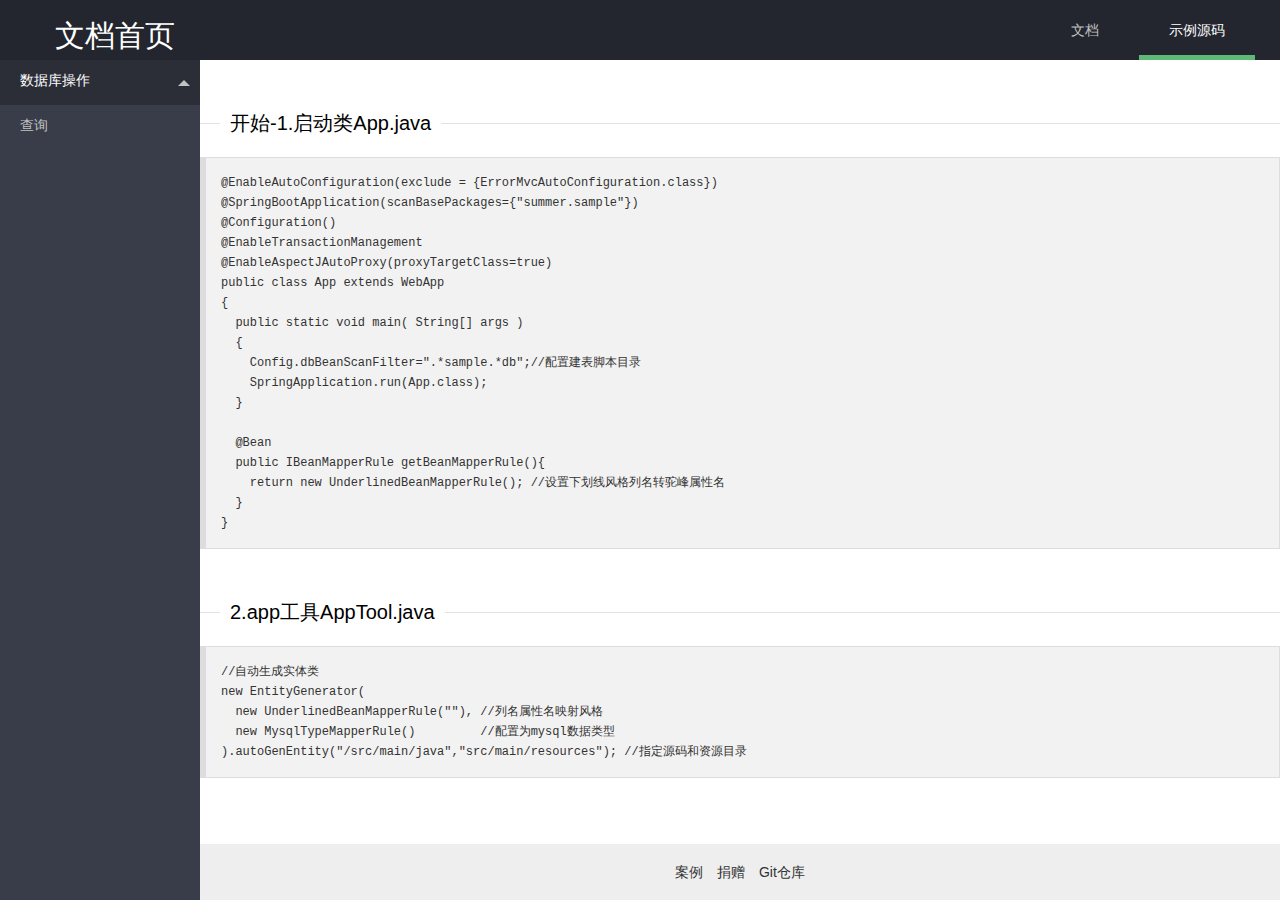
<file: index.html>
<!DOCTYPE html>
<html lang="en">
<head>
  <meta charset="UTF-8">
  <title>pages 页面</title>
</head>
<body>
<script type="text/javascript">
    location.href="html/static/doc/index.html";
</script>
</body>
</html>
</file>
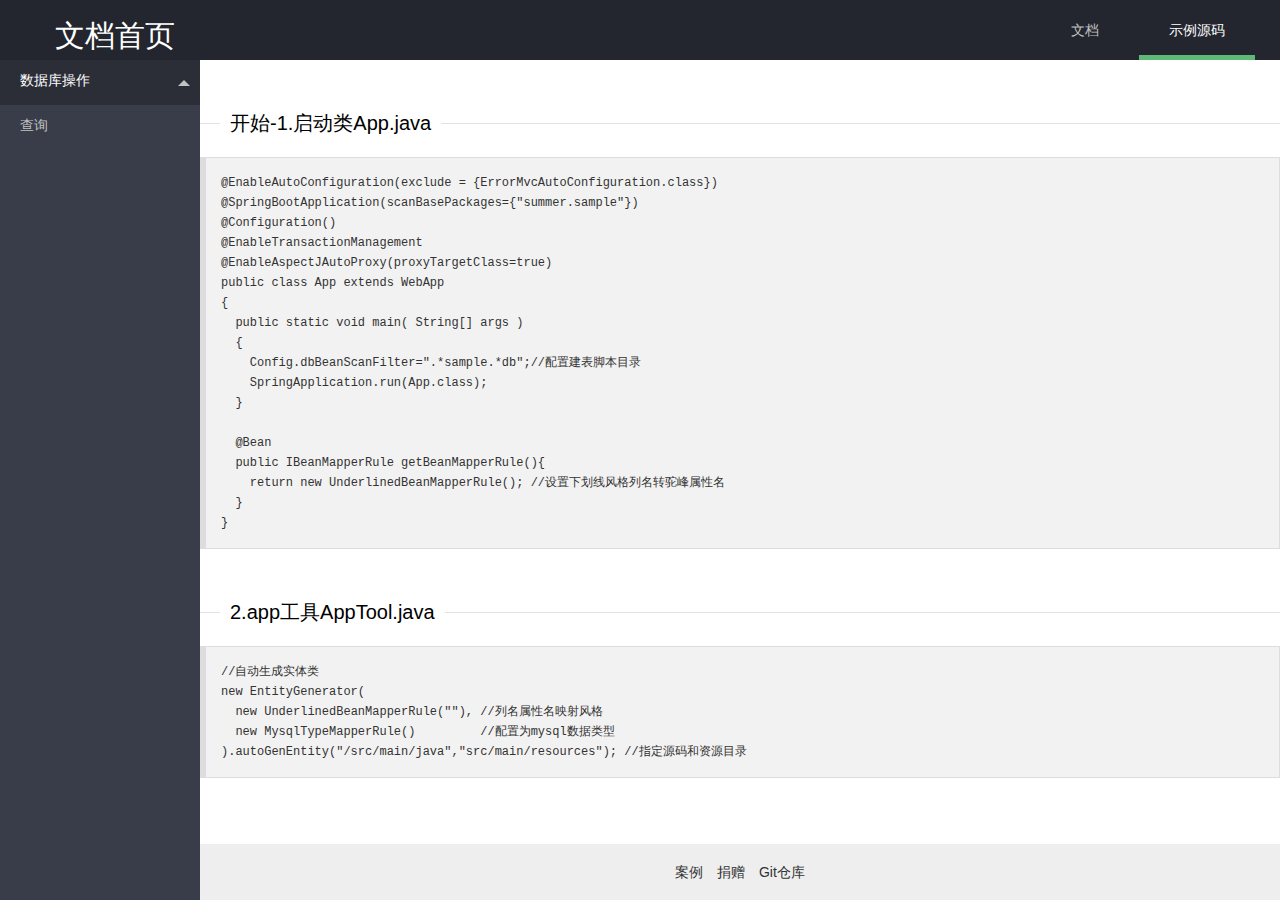
<file: html/static/doc/index.html>
<!DOCTYPE html>
<html>
<head>
    <meta charset="utf-8">
    <meta name="viewport" content="width=device-width, initial-scale=1, maximum-scale=1">
    <title>文档首页</title>
    <link rel="stylesheet" href="../layui/css/layui.css">
    <link rel="stylesheet" href="../css/main.css">
</head>
<body>
<div class="layui-layout layui-layout-admin layui-bg-black">
    <div class="layui-header header header-demo">
        <div class="layui-main">
            <a class="logo site-title" href="/">
                文档首页
            </a>
            <ul class="layui-nav" pc="">
                <li class="layui-nav-item ">
                    <a href="index.html">文档</a>
                </li>
                <li class="layui-nav-item layui-this">
                    <a href="http://git.oschina.net/xiwa/summer-sample">示例源码</a>
                </li>
                <span class="layui-nav-bar"></span></ul>
        </div>
    </div>

    <div class="layui-side layui-bg-black">
        <div class="layui-side-scroll">

            <ul class="layui-nav layui-nav-tree site-demo-nav">

                <li class="layui-nav-item layui-nav-itemed">
                    <a class="javascript:;" href="javascript:;">数据库操作<span class="layui-nav-more"></span></a>
                    <dl class="layui-nav-child">
                        <dd class="">
                            <a href="db/query.html">查询</a>
                        </dd>
                    </dl>
                </li>

                <li class="layui-nav-item" style="height: 30px; text-align: center"></li>
                <span class="layui-nav-bar" style="height: 0px; top: 22.5px; opacity: 0;"></span></ul>

        </div>
    </div>
    <div class="layui-tab layui-tab-brief" lay-filter="demoTitle" style="margin-left: 200px;">
        <div id="jsContent" class="layui-body layui-tab-content site-demo">
        </div>
    </div>
    <div class="layui-footer footer footer-demo">
        <div class="layui-main">
            <p>
                <a href="https://git.oschina.net/mgfireworks/mgplatform/tree/dev/" target="_blank">案例</a>
                <a href="http://git.oschina.net/xiwa/summer" target="_blank">捐赠</a>
                <a href="http://git.oschina.net/xiwa/summer" target="_blank">Git仓库</a>
            </p>
        </div>
    </div>
</div>
<script src="../layui/lay/dest/layui.all.js"></script>
<script src="../js/jquery.min.js"></script>
<script type="text/javascript">
    $(function(){
      $(".layui-nav-child a").click(function(){
        $("#jsContent").load($(this).attr("href"));
        return false;
      });
    });
    $("#jsContent").load("config/index.html");
</script>
  @render(script)
</body>
</html>
</file>
<file: html/static/layui/css/layui.css>
/** layui-v1.0.9_rls MIT License By http://www.layui.com */
 .layui-laypage a,a{text-decoration:none}.layui-btn,.layui-inline,img{vertical-align:middle}.layui-btn,.layui-unselect{-webkit-user-select:none;-ms-user-select:none;-moz-user-select:none}.layui-btn,.layui-tree li i,.layui-unselect{-moz-user-select:none}blockquote,body,button,dd,div,dl,dt,form,h1,h2,h3,h4,h5,h6,input,li,ol,p,pre,td,textarea,th,ul{margin:0;padding:0;-webkit-tap-highlight-color:rgba(0,0,0,0)}a:active,a:hover{outline:0}img{display:inline-block;border:none}li{list-style:none}table{border-collapse:collapse;border-spacing:0}h1,h2,h3{font-size:14px;font-weight:400}h4,h5,h6{font-size:100%;font-weight:400}button,input,optgroup,option,select,textarea{font-family:inherit;font-size:inherit;font-style:inherit;font-weight:inherit;outline:0}pre{white-space:pre-wrap;white-space:-moz-pre-wrap;white-space:-pre-wrap;white-space:-o-pre-wrap;word-wrap:break-word}::-webkit-scrollbar{width:10px;height:10px}::-webkit-scrollbar-button:vertical{display:none}::-webkit-scrollbar-corner,::-webkit-scrollbar-track{background-color:#e2e2e2}::-webkit-scrollbar-thumb{border-radius:0;background-color:rgba(0,0,0,.3)}::-webkit-scrollbar-thumb:vertical:hover{background-color:rgba(0,0,0,.35)}::-webkit-scrollbar-thumb:vertical:active{background-color:rgba(0,0,0,.38)}@font-face{font-family:layui-icon;src:url(../font/iconfont.eot?v=1.0.9);src:url(../font/iconfont.eot?v=1.0.9#iefix) format('embedded-opentype'),url(../font/iconfont.svg?v=1.0.9#iconfont) format('svg'),url(../font/iconfont.woff?v=1.0.9) format('woff'),url(../font/iconfont.ttf?v=1.0.9) format('truetype')}.layui-icon{font-family:layui-icon!important;font-size:16px;font-style:normal;-webkit-font-smoothing:antialiased;-moz-osx-font-smoothing:grayscale}body{line-height:24px;font:14px Helvetica Neue,Helvetica,PingFang SC,\5FAE\8F6F\96C5\9ED1,Tahoma,Arial,sans-serif}hr{height:1px;margin:10px 0;border:0;background-color:#e2e2e2;clear:both}a{color:#333}a:hover{color:#777}a cite{font-style:normal;*cursor:pointer}.layui-box,.layui-box *{-webkit-box-sizing:content-box!important;-moz-box-sizing:content-box!important;box-sizing:content-box!important}.layui-border-box,.layui-border-box *{-webkit-box-sizing:border-box!important;-moz-box-sizing:border-box!important;box-sizing:border-box!important}.layui-clear{clear:both;*zoom:1}.layui-clear:after{content:'\20';clear:both;*zoom:1;display:block;height:0}.layui-inline{position:relative;display:inline-block;*display:inline;*zoom:1}.layui-edge{position:absolute;width:0;height:0;border-style:dashed;border-color:transparent;overflow:hidden}.layui-elip{text-overflow:ellipsis;overflow:hidden;white-space:nowrap}.layui-disabled,.layui-disabled:hover{color:#d2d2d2!important;cursor:not-allowed!important}.layui-circle{border-radius:100%}.layui-show{display:block!important}.layui-hide{display:none!important}.layui-main{position:relative;width:1140px;margin:0 auto}.layui-header{position:relative;z-index:1000;height:60px}.layui-header a:hover{transition:all .5s;-webkit-transition:all .5s}.layui-side{position:fixed;top:0;bottom:0;z-index:999;width:200px;overflow-x:hidden}.layui-side-scroll{width:220px;height:100%;overflow-x:hidden}.layui-body{position:absolute;left:200px;right:0;top:0;bottom:0;z-index:998;width:auto;overflow:hidden;overflow-y:auto;-webkit-box-sizing:border-box;-moz-box-sizing:border-box;box-sizing:border-box}.layui-layout-admin .layui-header{background-color:#23262E}.layui-layout-admin .layui-side{top:60px;width:200px;overflow-x:hidden}.layui-layout-admin .layui-body{top:60px;bottom:44px}.layui-layout-admin .layui-main{width:auto;margin:0 15px}.layui-layout-admin .layui-footer{position:fixed;left:200px;right:0;bottom:0;height:44px;background-color:#eee}.layui-btn,.layui-input,.layui-select,.layui-textarea,.layui-upload-button{outline:0;-webkit-transition:border-color .3s cubic-bezier(.65,.05,.35,.5);transition:border-color .3s cubic-bezier(.65,.05,.35,.5);-webkit-box-sizing:border-box!important;-moz-box-sizing:border-box!important;box-sizing:border-box!important}.layui-elem-quote{margin-bottom:10px;padding:15px;line-height:22px;border-left:5px solid #009688;border-radius:0 2px 2px 0;background-color:#f2f2f2}.layui-quote-nm{border-color:#e2e2e2;border-style:solid;border-width:1px 1px 1px 5px;background:0 0}.layui-elem-field{margin-bottom:10px;padding:0;border:1px solid #e2e2e2}.layui-elem-field legend{margin-left:20px;padding:0 10px;font-size:20px;font-weight:300}.layui-field-title{margin:10px 0 20px;border:none;border-top:1px solid #e2e2e2}.layui-field-box{padding:10px 15px}.layui-field-title .layui-field-box{padding:10px 0}.layui-progress{position:relative;height:6px;border-radius:20px;background-color:#e2e2e2}.layui-progress-bar{position:absolute;width:0;max-width:100%;height:6px;border-radius:20px;text-align:right;background-color:#5FB878;transition:all .3s;-webkit-transition:all .3s}.layui-progress-big,.layui-progress-big .layui-progress-bar{height:18px;line-height:18px}.layui-progress-text{position:relative;top:-18px;line-height:18px;font-size:12px;color:#666}.layui-progress-big .layui-progress-text{position:static;padding:0 10px;color:#fff}.layui-collapse{border:1px solid #e2e2e2;border-radius:2px}.layui-colla-item{border-top:1px solid #e2e2e2}.layui-colla-item:first-child{border-top:none}.layui-colla-title{position:relative;height:42px;line-height:42px;padding:0 15px 0 35px;color:#333;background-color:#f2f2f2;cursor:pointer}.layui-colla-content{display:none;padding:10px 15px;line-height:22px;border-top:1px solid #e2e2e2;color:#666}.layui-colla-icon{position:absolute;left:15px;top:0;font-size:14px}.layui-bg-red{background-color:#FF5722}.layui-bg-orange{background-color:#F7B824}.layui-bg-green{background-color:#009688}.layui-bg-cyan{background-color:#2F4056}.layui-bg-blue{background-color:#1E9FFF}.layui-bg-black{background-color:#393D49}.layui-bg-gray{background-color:#eee}.layui-word-aux{font-size:12px;color:#999;padding:0 5px}.layui-btn{display:inline-block;height:38px;line-height:38px;padding:0 18px;background-color:#009688;color:#fff;white-space:nowrap;text-align:center;font-size:14px;border:none;border-radius:2px;cursor:pointer;opacity:.9;filter:alpha(opacity=90)}.layui-btn:hover{opacity:.8;filter:alpha(opacity=80);color:#fff}.layui-btn:active{opacity:1;filter:alpha(opacity=100)}.layui-btn+.layui-btn{margin-left:10px}.layui-btn-radius{border-radius:100px}.layui-btn .layui-icon{font-size:18px;vertical-align:bottom}.layui-btn-primary{border:1px solid #C9C9C9;background-color:#fff;color:#555}.layui-btn-primary:hover{border-color:#009688;color:#333}.layui-btn-normal{background-color:#1E9FFF}.layui-btn-warm{background-color:#F7B824}.layui-btn-danger{background-color:#FF5722}.layui-btn-disabled,.layui-btn-disabled:active,.layui-btn-disabled:hover{border:1px solid #e6e6e6;background-color:#FBFBFB;color:#C9C9C9;cursor:not-allowed;opacity:1}.layui-btn-big{height:44px;line-height:44px;padding:0 25px;font-size:16px}.layui-btn-small{height:30px;line-height:30px;padding:0 10px;font-size:12px}.layui-btn-small i{font-size:16px!important}.layui-btn-mini{height:22px;line-height:22px;padding:0 5px;font-size:12px}.layui-btn-mini i{font-size:14px!important}.layui-btn-group{display:inline-block;vertical-align:middle;font-size:0}.layui-btn-group .layui-btn{margin-left:0!important;margin-right:0!important;border-left:1px solid rgba(255,255,255,.5);border-radius:0}.layui-btn-group .layui-btn-primary{border-left:none}.layui-btn-group .layui-btn-primary:hover{border-color:#C9C9C9;color:#009688}.layui-btn-group .layui-btn:first-child{border-left:none;border-radius:2px 0 0 2px}.layui-btn-group .layui-btn-primary:first-child{border-left:1px solid #c9c9c9}.layui-btn-group .layui-btn:last-child{border-radius:0 2px 2px 0}.layui-btn-group .layui-btn+.layui-btn{margin-left:0}.layui-btn-group+.layui-btn-group{margin-left:10px}.layui-input,.layui-select,.layui-textarea{height:38px;line-height:38px;line-height:36px\9;border:1px solid #e6e6e6;background-color:#fff;border-radius:2px}.layui-form-label,.layui-form-mid,.layui-textarea{line-height:20px;position:relative}.layui-input,.layui-textarea{display:block;width:100%;padding-left:10px}.layui-input:hover,.layui-textarea:hover{border-color:#D2D2D2!important}.layui-input:focus,.layui-textarea:focus{border-color:#C9C9C9!important}.layui-textarea{min-height:100px;height:auto;padding:6px 10px;resize:vertical}.layui-select{padding:0 10px}.layui-form input[type=checkbox],.layui-form input[type=radio],.layui-form select{display:none}.layui-form-item{margin-bottom:15px;clear:both;*zoom:1}.layui-form-item:after{content:'\20';clear:both;*zoom:1;display:block;height:0}.layui-form-label{float:left;display:block;padding:9px 15px;width:80px;font-weight:400;text-align:right}.layui-form-item .layui-inline{margin-bottom:5px;margin-right:10px}.layui-input-block,.layui-input-inline{position:relative}.layui-input-block{margin-left:110px;min-height:36px}.layui-input-inline{display:inline-block;vertical-align:middle}.layui-form-item .layui-input-inline{float:left;width:190px;margin-right:10px}.layui-form-text .layui-input-inline{width:auto}.layui-form-mid{float:left;display:block;padding:8px 0;margin-right:10px}.layui-form-danger+.layui-form-select .layui-input,.layui-form-danger:focus{border:1px solid #FF5722!important}.layui-form-select{position:relative}.layui-form-select .layui-input{padding-right:30px;cursor:pointer}.layui-form-select .layui-edge{position:absolute;right:10px;top:50%;margin-top:-3px;cursor:pointer;border-width:6px;border-top-color:#c2c2c2;border-top-style:solid;transition:all .3s;-webkit-transition:all .3s}.layui-form-select dl{display:none;position:absolute;left:0;top:42px;padding:5px 0;z-index:999;min-width:100%;border:1px solid #d2d2d2;max-height:300px;overflow-y:auto;background-color:#fff;border-radius:2px;box-shadow:0 2px 4px rgba(0,0,0,.12);box-sizing:border-box}.layui-form-select dl dd,.layui-form-select dl dt{padding:0 10px;line-height:36px;white-space:nowrap;overflow:hidden;text-overflow:ellipsis}.layui-form-select dl dt{font-size:12px;color:#999}.layui-form-select dl dd{cursor:pointer}.layui-form-select dl dd:hover{background-color:#f2f2f2}.layui-form-select .layui-select-group dd{padding-left:20px}.layui-form-select dl dd.layui-this{background-color:#5FB878;color:#fff}.layui-form-checkbox,.layui-form-select dl dd.layui-disabled{background-color:#fff}.layui-form-selected dl{display:block}.layui-form-checkbox,.layui-form-checkbox *,.layui-form-radio,.layui-form-radio *,.layui-form-switch{display:inline-block;vertical-align:middle}.layui-form-selected .layui-edge{margin-top:-9px;-webkit-transform:rotate(180deg);transform:rotate(180deg);margin-top:-3px\9}:root .layui-form-selected .layui-edge{margin-top:-9px\0/IE9}.layui-select-none{margin:5px 0;text-align:center;color:#999}.layui-select-disabled .layui-disabled{border-color:#eee!important}.layui-select-disabled .layui-edge{border-top-color:#d2d2d2}.layui-form-checkbox{position:relative;height:30px;line-height:28px;margin-right:10px;padding-right:30px;border:1px solid #d2d2d2;cursor:pointer;font-size:0;border-radius:2px;-webkit-transition:.1s linear;transition:.1s linear;box-sizing:border-box!important}.layui-form-checkbox:hover{border:1px solid #c2c2c2}.layui-form-checkbox span{padding:0 10px;height:100%;font-size:14px;background-color:#d2d2d2;color:#fff;overflow:hidden;white-space:nowrap;text-overflow:ellipsis}.layui-form-checkbox:hover span{background-color:#c2c2c2}.layui-form-checkbox i{position:absolute;right:0;width:30px;color:#fff;font-size:20px;text-align:center}.layui-form-checkbox:hover i{color:#c2c2c2}.layui-form-checked,.layui-form-checked:hover{border-color:#5FB878}.layui-form-checked span,.layui-form-checked:hover span{background-color:#5FB878}.layui-form-checked i,.layui-form-checked:hover i{color:#5FB878}.layui-form-item .layui-form-checkbox{margin-top:4px}.layui-form-checkbox[lay-skin=primary]{height:auto!important;line-height:normal!important;border:none!important;margin-right:0;padding-right:0;background:0 0}.layui-form-checkbox[lay-skin=primary] span{float:right;padding-right:15px;line-height:18px;background:0 0;color:#666}.layui-form-checkbox[lay-skin=primary] i{position:relative;top:0;width:16px;line-height:16px;border:1px solid #d2d2d2;font-size:12px;border-radius:2px;background-color:#fff;-webkit-transition:.1s linear;transition:.1s linear}.layui-form-checkbox[lay-skin=primary]:hover i{border-color:#5FB878;color:#fff}.layui-form-checked[lay-skin=primary] i{border-color:#5FB878;background-color:#5FB878;color:#fff}.layui-checkbox-disbaled[lay-skin=primary] span{background:0 0!important}.layui-checkbox-disbaled[lay-skin=primary]:hover i{border-color:#d2d2d2}.layui-form-item .layui-form-checkbox[lay-skin=primary]{margin-top:10px}.layui-form-switch{position:relative;height:22px;line-height:22px;width:42px;padding:0 5px;margin-top:8px;border:1px solid #d2d2d2;border-radius:20px;cursor:pointer;background-color:#fff;-webkit-transition:.1s linear;transition:.1s linear}.layui-form-switch i{position:absolute;left:5px;top:3px;width:16px;height:16px;border-radius:20px;background-color:#d2d2d2;-webkit-transition:.1s linear;transition:.1s linear}.layui-form-switch em{position:absolute;right:5px;top:0;width:25px;padding:0!important;text-align:center!important;color:#999!important;font-style:normal!important;font-size:12px}.layui-form-onswitch{border-color:#5FB878;background-color:#5FB878}.layui-form-onswitch i{left:32px;background-color:#fff}.layui-form-onswitch em{left:5px;right:auto;color:#fff!important}.layui-checkbox-disbaled{border-color:#e2e2e2!important}.layui-checkbox-disbaled span{background-color:#e2e2e2!important}.layui-checkbox-disbaled:hover i{color:#fff!important}.layui-form-radio{line-height:28px;margin:6px 10px 0 0;padding-right:10px;cursor:pointer;font-size:0}.layui-form-radio i{margin-right:8px;font-size:22px;color:#c2c2c2}.layui-form-radio span{font-size:14px}.layui-form-radio i:hover,.layui-form-radioed i{color:#5FB878}.layui-radio-disbaled i{color:#e2e2e2!important}.layui-form-pane .layui-form-label{width:110px;padding:8px 15px;height:38px;line-height:20px;border:1px solid #e6e6e6;border-radius:2px 0 0 2px;text-align:center;background-color:#FBFBFB;overflow:hidden;white-space:nowrap;text-overflow:ellipsis;-webkit-box-sizing:border-box!important;-moz-box-sizing:border-box!important;box-sizing:border-box!important}.layui-form-pane .layui-input-inline{margin-left:-1px}.layui-form-pane .layui-input-block{margin-left:110px;left:-1px}.layui-form-pane .layui-input{border-radius:0 2px 2px 0}.layui-form-pane .layui-form-text .layui-form-label{float:none;width:100%;border-right:1px solid #e6e6e6;border-radius:2px;-webkit-box-sizing:border-box!important;-moz-box-sizing:border-box!important;box-sizing:border-box!important;text-align:left}.layui-laypage button,.layui-laypage input,.layui-nav{-webkit-box-sizing:border-box!important;-moz-box-sizing:border-box!important}.layui-form-pane .layui-form-text .layui-input-inline{display:block;margin:0;top:-1px;clear:both}.layui-form-pane .layui-form-text .layui-input-block{margin:0;left:0;top:-1px}.layui-form-pane .layui-form-text .layui-textarea{min-height:100px;border-radius:0 0 2px 2px}.layui-form-pane .layui-form-checkbox{margin:4px 0 4px 10px}.layui-form-pane .layui-form-radio,.layui-form-pane .layui-form-switch{margin-top:6px;margin-left:10px}.layui-form-pane .layui-form-item[pane]{position:relative;border:1px solid #e6e6e6}.layui-form-pane .layui-form-item[pane] .layui-form-label{position:absolute;left:0;top:0;height:100%;border-width:0 1px 0 0}.layui-form-pane .layui-form-item[pane] .layui-input-inline{margin-left:110px}.layui-layedit{border:1px solid #d2d2d2;border-radius:2px}.layui-layedit-tool{padding:3px 5px;border-bottom:1px solid #e2e2e2;font-size:0}.layedit-tool-fixed{position:fixed;top:0;border-top:1px solid #e2e2e2}.layui-layedit-tool .layedit-tool-mid,.layui-layedit-tool .layui-icon{display:inline-block;vertical-align:middle;text-align:center;font-size:14px}.layui-layedit-tool .layui-icon{position:relative;width:32px;height:30px;line-height:30px;margin:3px 5px;color:#777;cursor:pointer;border-radius:2px}.layui-layedit-tool .layui-icon:hover{color:#393D49}.layui-layedit-tool .layui-icon:active{color:#000}.layui-layedit-tool .layedit-tool-active{background-color:#e2e2e2;color:#000}.layui-layedit-tool .layui-disabled,.layui-layedit-tool .layui-disabled:hover{color:#d2d2d2;cursor:not-allowed}.layui-layedit-tool .layedit-tool-mid{width:1px;height:18px;margin:0 10px;background-color:#d2d2d2}.layedit-tool-html{width:50px!important;font-size:30px!important}.layedit-tool-b,.layedit-tool-code,.layedit-tool-help{font-size:16px!important}.layedit-tool-d,.layedit-tool-face,.layedit-tool-image,.layedit-tool-unlink{font-size:18px!important}.layedit-tool-image input{position:absolute;font-size:0;left:0;top:0;width:100%;height:100%;opacity:.01;filter:Alpha(opacity=1);cursor:pointer}.layui-layedit-iframe iframe{display:block;width:100%}#LAY_layedit_code{overflow:hidden}.layui-table{width:100%;margin:10px 0;background-color:#fff}.layui-table tr{transition:all .3s;-webkit-transition:all .3s}.layui-table thead tr{background-color:#f2f2f2}.layui-table th{text-align:left}.layui-table td,.layui-table th{padding:9px 15px;min-height:20px;line-height:20px;border:1px solid #e2e2e2;font-size:14px}.layui-table tr:hover,.layui-table[lay-even] tr:nth-child(even){background-color:#f8f8f8}.layui-table[lay-skin=line],.layui-table[lay-skin=row]{border:1px solid #e2e2e2}.layui-table[lay-skin=line] td,.layui-table[lay-skin=line] th{border:none;border-bottom:1px solid #e2e2e2}.layui-table[lay-skin=row] td,.layui-table[lay-skin=row] th{border:none;border-right:1px solid #e2e2e2}.layui-table[lay-skin=nob] td,.layui-table[lay-skin=nob] th{border:none}.layui-upload-button{position:relative;display:inline-block;vertical-align:middle;min-width:60px;height:38px;line-height:38px;border:1px solid #DFDFDF;border-radius:2px;overflow:hidden;background-color:#fff;color:#666}.layui-upload-button:hover{border:1px solid #aaa;color:#333}.layui-upload-button:active{border:1px solid #4CAF50;color:#000}.layui-upload-button input,.layui-upload-file{opacity:.01;filter:Alpha(opacity=1);cursor:pointer}.layui-upload-button input{position:absolute;left:0;top:0;z-index:10;font-size:100px;width:100%;height:100%}.layui-upload-icon{display:block;margin:0 15px;text-align:center}.layui-upload-icon i{margin-right:5px;vertical-align:top;font-size:20px;color:#5FB878}.layui-upload-iframe{position:absolute;width:0;height:0;border:0;visibility:hidden}.layui-upload-enter{border:1px solid #009E94;background-color:#009E94;color:#fff;-webkit-transform:scale(1.1);transform:scale(1.1)}.layui-upload-enter .layui-upload-icon,.layui-upload-enter .layui-upload-icon i{color:#fff}.layui-flow-more{margin:10px 0;text-align:center;color:#999;font-size:14px}.layui-flow-more a{height:32px;line-height:32px}.layui-flow-more a *{display:inline-block;vertical-align:top}.layui-flow-more a cite{padding:0 20px;border-radius:3px;background-color:#eee;color:#333;font-style:normal}.layui-flow-more a cite:hover{opacity:.8}.layui-flow-more a i{font-size:30px;color:#737383}.layui-laypage{display:inline-block;*display:inline;*zoom:1;vertical-align:middle;margin:10px 0;font-size:0}.layui-laypage>:first-child,.layui-laypage>:first-child em{border-radius:2px 0 0 2px}.layui-laypage>:last-child,.layui-laypage>:last-child em{border-radius:0 2px 2px 0}.layui-laypage a,.layui-laypage span{display:inline-block;*display:inline;*zoom:1;vertical-align:middle;padding:0 15px;border:1px solid #e2e2e2;height:28px;line-height:28px;margin:0 -1px 5px 0;background-color:#fff;color:#333;font-size:12px}.layui-laypage em{font-style:normal}.layui-laypage span{color:#999;font-weight:700}.layui-laypage .layui-laypage-curr{position:relative}.layui-laypage .layui-laypage-curr em{position:relative;color:#fff;font-weight:400}.layui-laypage .layui-laypage-curr .layui-laypage-em{position:absolute;left:-1px;top:-1px;padding:1px;width:100%;height:100%;background-color:#009688}.layui-laypage-em{border-radius:2px}.layui-laypage-next em,.layui-laypage-prev em{font-family:Sim sun;font-size:16px}.layui-laypage .layui-laypage-total{height:30px;line-height:30px;margin-left:1px;border:none;font-weight:400}.layui-laypage button,.layui-laypage input{height:30px;line-height:30px;border:1px solid #e2e2e2;border-radius:2px;vertical-align:top;background-color:#fff;box-sizing:border-box!important}.layui-laypage input{width:50px;margin:0 5px;text-align:center}.layui-laypage button{margin-left:5px;padding:0 15px;cursor:pointer}.layui-code{position:relative;margin:10px 0;padding:15px;line-height:20px;border:1px solid #ddd;border-left-width:6px;background-color:#F2F2F2;color:#333;font-family:Courier New;font-size:12px}.layui-tree{line-height:26px}.layui-tree li{text-overflow:ellipsis;overflow:hidden;white-space:nowrap}.layui-tree li .layui-tree-spread,.layui-tree li a{display:inline-block;vertical-align:top;height:26px;*display:inline;*zoom:1;cursor:pointer}.layui-tree li a{font-size:0}.layui-tree li a i{font-size:16px}.layui-tree li a cite{padding:0 6px;font-size:14px;font-style:normal}.layui-tree li i{padding-left:6px;color:#333}.layui-tree li .layui-tree-check{font-size:13px}.layui-tree li .layui-tree-check:hover{color:#009E94}.layui-tree li ul{display:none;margin-left:20px}.layui-tree li .layui-tree-enter{line-height:24px;border:1px dotted #000}.layui-tree-drag{display:none;position:absolute;left:-666px;top:-666px;background-color:#f2f2f2;padding:5px 10px;border:1px dotted #000;white-space:nowrap}.layui-tree-drag i{padding-right:5px}.layui-nav{position:relative;padding:0 20px;background-color:#393D49;color:#c2c2c2;border-radius:2px;font-size:0;box-sizing:border-box!important}.layui-nav *{font-size:14px}.layui-nav .layui-nav-item{position:relative;display:inline-block;*display:inline;*zoom:1;vertical-align:middle;line-height:60px}.layui-nav .layui-nav-item a{display:block;padding:0 20px;color:#c2c2c2;transition:all .3s;-webkit-transition:all .3s}.layui-nav .layui-this:after,.layui-nav-bar,.layui-nav-tree .layui-nav-itemed:after{position:absolute;left:0;top:0;width:0;height:5px;background-color:#5FB878;transition:all .2s;-webkit-transition:all .2s}.layui-nav-bar{z-index:1000}.layui-nav .layui-nav-item a:hover,.layui-nav .layui-this a{color:#fff}.layui-nav .layui-this:after{content:'';top:auto;bottom:0;width:100%}.layui-nav .layui-nav-more{content:'';width:0;height:0;border-style:solid dashed dashed;border-color:#c2c2c2 transparent transparent;overflow:hidden;cursor:pointer;transition:all .2s;-webkit-transition:all .2s;position:absolute;top:28px;right:3px;border-width:6px}.layui-nav .layui-nav-mored,.layui-nav-itemed .layui-nav-more{top:22px;border-style:dashed dashed solid;border-color:transparent transparent #c2c2c2}.layui-nav-child{display:none;position:absolute;left:0;top:65px;min-width:100%;line-height:36px;padding:5px 0;box-shadow:0 2px 4px rgba(0,0,0,.12);border:1px solid #d2d2d2;background-color:#fff;z-index:100;border-radius:2px;white-space:nowrap}.layui-nav .layui-nav-child a{color:#333}.layui-nav .layui-nav-child a:hover{background-color:#f2f2f2;color:#333}.layui-nav-child dd{position:relative}.layui-nav-child dd.layui-this{background-color:#5FB878;color:#fff}.layui-nav-child dd.layui-this a{color:#fff}.layui-nav-child dd.layui-this:after{display:none}.layui-nav-tree{width:200px;padding:0}.layui-nav-tree .layui-nav-item{display:block;width:100%;line-height:45px}.layui-nav-tree .layui-nav-item a{height:45px;text-overflow:ellipsis;overflow:hidden;white-space:nowrap}.layui-nav-tree .layui-nav-item a:hover{background-color:#4E5465}.layui-nav-tree .layui-nav-child dd.layui-this,.layui-nav-tree .layui-this,.layui-nav-tree .layui-this>a,.layui-nav-tree .layui-this>a:hover{background-color:#009688;color:#fff}.layui-nav-tree .layui-this:after{display:none}.layui-nav-itemed>a,.layui-nav-tree .layui-nav-title a,.layui-nav-tree .layui-nav-title a:hover{background-color:#2B2E37!important;color:#fff!important}.layui-nav-tree .layui-nav-bar{width:5px;height:0;background-color:#009688}.layui-nav-tree .layui-nav-child{position:relative;z-index:0;top:0;border:none;box-shadow:none}.layui-nav-tree .layui-nav-child a{height:40px;line-height:40px;color:#c2c2c2}.layui-nav-tree .layui-nav-child,.layui-nav-tree .layui-nav-child a:hover{background:0 0;color:#fff}.layui-nav-tree .layui-nav-more{top:20px;right:10px}.layui-nav-itemed .layui-nav-more{top:14px}.layui-nav-itemed .layui-nav-child{display:block;padding:0}.layui-nav-side{position:fixed;top:0;bottom:0;left:0;overflow-x:hidden;z-index:999}.layui-breadcrumb{visibility:hidden;font-size:0}.layui-breadcrumb a{padding-right:8px;line-height:22px;font-size:14px;color:#333!important}.layui-breadcrumb a:hover{color:#01AAED!important}.layui-breadcrumb a cite,.layui-breadcrumb a span{color:#666;cursor:text;font-style:normal}.layui-breadcrumb a span{padding-left:8px;font-family:Sim sun}.layui-tab{margin:10px 0;text-align:left!important}.layui-fixbar li,.layui-tab-bar,.layui-tab-title li,.layui-util-face ul li{cursor:pointer;text-align:center}.layui-tab[overflow]>.layui-tab-title{overflow:hidden}.layui-tab-title{position:relative;left:0;height:40px;white-space:nowrap;font-size:0;border-bottom:1px solid #e2e2e2;transition:all .2s;-webkit-transition:all .2s}.layui-tab-title li{display:inline-block;*display:inline;*zoom:1;vertical-align:middle;font-size:14px;transition:all .2s;-webkit-transition:all .2s;position:relative;line-height:40px;min-width:65px;padding:0 10px}.layui-tab-title li a{display:block}.layui-tab-title .layui-this{color:#000}.layui-tab-title .layui-this:after{position:absolute;left:0;top:0;content:'';width:100%;height:41px;border:1px solid #e2e2e2;border-bottom-color:#fff;border-radius:2px 2px 0 0;-webkit-box-sizing:border-box!important;-moz-box-sizing:border-box!important;box-sizing:border-box!important;pointer-events:none}.layui-tab-bar{position:absolute;right:0;top:0;z-index:10;width:30px;height:39px;line-height:39px;border:1px solid #e2e2e2;border-radius:2px;background-color:#fff}.layui-tab-bar .layui-icon{position:relative;display:inline-block;top:3px;transition:all .3s;-webkit-transition:all .3s}.layui-tab-item,.layui-util-face .layui-layer-TipsG{display:none}.layui-tab-more{padding-right:30px;height:auto;white-space:normal}.layui-tab-more li.layui-this:after{border-bottom-color:#e2e2e2;border-radius:2px}.layui-tab-more .layui-tab-bar .layui-icon{top:-2px;top:3px\9;-webkit-transform:rotate(180deg);transform:rotate(180deg)}:root .layui-tab-more .layui-tab-bar .layui-icon{top:-2px\0/IE9}.layui-tab-content{padding:10px}.layui-tab-title li .layui-tab-close{position:relative;margin-left:8px;top:1px;color:#c2c2c2;transition:all .2s;-webkit-transition:all .2s}.layui-tab-title li .layui-tab-close:hover{border-radius:2px;background-color:#FF5722;color:#fff}.layui-tab-brief>.layui-tab-title .layui-this{color:#009688}.layui-tab-brief>.layui-tab-more li.layui-this:after,.layui-tab-brief>.layui-tab-title .layui-this:after{border:none;border-radius:0;border-bottom:3px solid #5FB878}.layui-tab-brief[overflow]>.layui-tab-title .layui-this:after{top:-1px}.layui-tab-card{border:1px solid #e2e2e2;border-radius:2px;box-shadow:0 2px 5px 0 rgba(0,0,0,.1)}.layui-tab-card>.layui-tab-title{background-color:#f2f2f2}.layui-tab-card>.layui-tab-title li{margin-right:-1px;margin-left:-1px}.layui-tab-card>.layui-tab-title .layui-this{background-color:#fff}.layui-tab-card>.layui-tab-title .layui-this:after{border-top:none;border-width:1px;border-bottom-color:#fff}.layui-tab-card>.layui-tab-title .layui-tab-bar{height:40px;line-height:40px;border-radius:0;border-top:none;border-right:none}.layui-tab-card>.layui-tab-more .layui-this{background:0 0;color:#5FB878}.layui-tab-card>.layui-tab-more .layui-this:after{border:none}.layui-fixbar{position:fixed;right:15px;bottom:15px;z-index:9999}.layui-fixbar li{width:50px;height:50px;line-height:50px;margin-bottom:1px;font-size:30px;background-color:#9F9F9F;color:#fff;border-radius:2px;opacity:.95}.layui-fixbar li:hover{opacity:.85}.layui-fixbar li:active{opacity:1}.layui-fixbar .layui-fixbar-top{display:none;font-size:40px}body .layui-util-face{border:none;background:0 0}body .layui-util-face .layui-layer-content{padding:0;background-color:#fff;color:#666;box-shadow:none}.layui-util-face ul{position:relative;width:372px;padding:10px;border:1px solid #D9D9D9;background-color:#fff;box-shadow:0 0 20px rgba(0,0,0,.2)}.layui-util-face ul li{float:left;border:1px solid #e8e8e8;height:22px;width:26px;overflow:hidden;margin:-1px 0 0 -1px;padding:4px 2px}.layui-util-face ul li:hover{position:relative;z-index:2;border:1px solid #eb7350;background:#fff9ec}.layui-anim{-webkit-animation-duration:.3s;animation-duration:.3s;-webkit-animation-fill-mode:both;animation-fill-mode:both}.layui-anim-loop{-webkit-animation-iteration-count:infinite;animation-iteration-count:infinite}@-webkit-keyframes layui-rotate{from{-webkit-transform:rotate(0)}to{-webkit-transform:rotate(360deg)}}@keyframes layui-rotate{from{transform:rotate(0)}to{transform:rotate(360deg)}}.layui-anim-rotate{-webkit-animation-name:layui-rotate;animation-name:layui-rotate;-webkit-animation-duration:1s;animation-duration:1s;-webkit-animation-timing-function:linear;animation-timing-function:linear}@-webkit-keyframes layui-up{from{-webkit-transform:translate3d(0,100%,0);opacity:.3}to{-webkit-transform:translate3d(0,0,0);opacity:1}}@keyframes layui-up{from{transform:translate3d(0,100%,0);opacity:.3}to{transform:translate3d(0,0,0);opacity:1}}.layui-anim-up{-webkit-animation-name:layui-up;animation-name:layui-up}@-webkit-keyframes layui-upbit{from{-webkit-transform:translate3d(0,30px,0);opacity:.3}to{-webkit-transform:translate3d(0,0,0);opacity:1}}@keyframes layui-upbit{from{transform:translate3d(0,30px,0);opacity:.3}to{transform:translate3d(0,0,0);opacity:1}}.layui-anim-upbit{-webkit-animation-name:layui-upbit;animation-name:layui-upbit}@-webkit-keyframes layui-scale{0%{opacity:.3;-webkit-transform:scale(.5)}100%{opacity:1;-webkit-transform:scale(1)}}@keyframes layui-scale{0%{opacity:.3;-ms-transform:scale(.5);transform:scale(.5)}100%{opacity:1;-ms-transform:scale(1);transform:scale(1)}}.layui-anim-scale{-webkit-animation-name:layui-scale;animation-name:layui-scale}@-webkit-keyframes layui-scale-spring{0%{opacity:.5;-webkit-transform:scale(.5)}80%{opacity:.8;-webkit-transform:scale(1.1)}100%{opacity:1;-webkit-transform:scale(1)}}@keyframes layui-scale-spring{0%{opacity:.5;-ms-transform:scale(.5);transform:scale(.5)}80%{opacity:.8;-ms-transform:scale(1.1);transform:scale(1.1)}100%{opacity:1;-ms-transform:scale(1);transform:scale(1)}}.layui-anim-scaleSpring{-webkit-animation-name:layui-scale-spring;animation-name:layui-scale-spring}@media screen and (max-width:450px){.layui-form-item .layui-form-label{text-overflow:ellipsis;overflow:hidden;white-space:nowrap}.layui-form-item .layui-inline{display:block;margin-right:0;margin-bottom:20px;clear:both}.layui-form-item .layui-inline:after{content:'\20';clear:both;display:block;height:0}.layui-form-item .layui-input-inline{display:block;float:none;left:-3px;width:auto;margin:0 0 10px 112px}.layui-form-item .layui-input-inline+.layui-form-mid{margin-left:110px;top:-5px;padding:0}.layui-form-item .layui-form-checkbox{margin-right:5px;margin-bottom:5px}}
</file>
<file: html/static/css/main.css>
/**

 layui官网
 By 贤心

*/


/* 布局 */
.site-inline{font-size: 0;}
.site-tree, .site-content{display: inline-block;  *display:inline; *zoom:1; vertical-align: top; font-size: 14px;}
.site-tree{width: 220px; min-height: 900px; padding: 5px 0 20px;}
.site-content{width: 899px; min-height: 900px; padding: 20px 0 10px 20px;}

/* 头部 */
.header{height: 59px; border-bottom: 1px solid #404553;  background-color: #393D49;}
.logo{position: absolute; left: 0; top: 16px;}
.logo img{width: 82px; height: 31px;}

.header .layui-nav{position: absolute; right: 0; top: 0; padding: 0; background: none;}
.header .layui-nav .layui-nav-item{margin: 0 20px; }
.header .layui-nav .layui-nav-item[mobile]{display: none;}


.menu{position: absolute; right: 0; top: 0; line-height: 65px;}
.menu a{display:inline-block; *display:inline; *zoom:1; vertical-align:top;}
.menu a{position: relative; padding: 0 20px; margin: 0 20px; color: #c2c2c2; font-size: 14px;}
.menu a:hover{color: #fff; transition: all .5s; -webkit-transition: all .5s}
.menu a.this{color: #fff}
.menu a.this::after{content: ''; position: absolute; left: 0; bottom: -1px; width: 100%; height: 5px; background-color: #5FB878;}

.header-index{background-color: #0C1206; border: none;}

/*.layui-layout-admin .header-demo{border-bottom-color: #009688; background-color: #fff;}*/
.header-demo{height: 60px; border-bottom: none;}
.header-demo .logo{left: 40px;}
.header-demo .layui-nav{top: 0;}
.header-demo .layui-nav .layui-nav-item{margin: 0 10px;}

.header-demo .layui-nav .layui-this a{padding: 0 30px;}

.component{position: absolute; width: 200px; left: 120px; top: 16px; }
.component .layui-input{height: 30px; line-height: 30px; padding-left: 12px; background-color: #424652; background-color: rgba(255,255,255,.05); border: none 0; color: #fff; font-size: 12px;}
.component .layui-form-select .layui-edge{display: none; border-top-color: #999;}
.component .layui-form-select dl{top: 36px; background-color: rgba(255,255,255,.9)}
.header-demo .component{left: 185px;}

/* 底部 */
.footer{padding: 30px 0; line-height: 30px; text-align: center; background-color: #eee; color: #666; font-weight: 300;}
body .layui-layout-admin .footer-demo{height: auto; padding: 15px 0; line-height: 26px;}
.footer a{padding: 0 5px;}

/* 首页banner部分 */
.site-banner{position: relative; height: 600px; text-align: center; overflow: hidden; background-color: #393D49;}
.site-banner-bg
,.site-banner-main{position: absolute; left: 0; top: 0; width: 100%; height: 100%;}
.site-banner-bg{background-position: center 0;}


.site-zfj{padding-top: 25px; height: 220px;}
.site-zfj i{position: absolute; left: 50%; top: 25px; width: 200px; height: 200px; margin-left: -100px; font-size: 200px; color: #c2c2c2;}

@-webkit-keyframes site-zfj {
    0% {opacity: 1;  -webkit-transform: translate3d(0, 0, 0) rotate(0deg) scale(1);}
    10% {opacity: 0.8; -webkit-transform: translate3d(-100px, 0px, 0) rotate(10deg) scale(0.7);}
    35% {opacity: 0.6; -webkit-transform: translate3d(100px, 0px, 0) rotate(30deg) scale(0.4);}
    50% {opacity: 0.4; -webkit-transform: translate3d(0, 0, 0) rotate(360deg) scale(0);}
    80% {opacity: 0.2; -webkit-transform: translate3d(0, 0, 0) rotate(720deg) scale(1);}
    90% {opacity: 0.1; -webkit-transform: translate3d(0, 0, 0) rotate(3600deg) scale(6);}
    100% {opacity: 1; -webkit-transform: translate3d(0, 0, 0) rotate(3600deg) scale(1);}
}
@keyframes site-zfj {
    0% {opacity: 1;  transform: translate3d(0, 0, 0) rotate(0deg) scale(1);}
    10% {opacity: 0.8; transform: translate3d(-100px, 0px, 0) rotate(10deg) scale(0.7);}
    35% {opacity: 0.6; transform: translate3d(100px, 0px, 0) rotate(30deg) scale(0.4);}
    50% {opacity: 0.4; transform: translate3d(0, 0, 0) rotate(360deg) scale(0);}
    80% {opacity: 0.2; transform: translate3d(0, 0, 0) rotate(720deg) scale(1);}
    90% {opacity: 0.1; transform: translate3d(0, 0, 0) rotate(3600deg) scale(6);}
    100% {opacity: 1; transform: translate3d(0, 0, 0) rotate(3600deg) scale(1);}
}

@-webkit-keyframes site-desc {
    0% { -webkit-transform: scale(1.1);}
    100% {opacity: 1; -webkit-transform: scale(1);}
}
@keyframes site-desc {
    0% { transform: scale(1.1);}
    100% {transform: scale(1);}
}

.layui-anim-scaleSpring{-webkit-animation-name: layui-scale-spring; animation-name: layui-scale-spring}
.site-zfj-anim i{-webkit-animation-name: site-zfj; animation-name: site-zfj; -webkit-animation-duration: 5s; animation-duration: 5s;  -webkit-animation-timing-function: linear; animation-timing-function: linear;}


.site-desc{position: relative; height: 70px; margin-top: 25px;  background: url(../images/layui/desc.png) center no-repeat;}
.site-desc-anim{-webkit-animation-name: site-desc; animation-name: site-desc;}

.site-desc cite{position: absolute; bottom: -40px; left: 0; width: 100%; color: #c2c2c2; font-style: normal;}
.site-download{margin-top: 80px; font-size: 0;}
.site-download a{position: relative; padding: 0 45px 0 90px; height: 60px; line-height: 60px; border: 1px solid rgba(255,255,255,.2); font-size: 24px; color: #ccc; transition: all .5s; -webkit-transition: all .5s;}
.site-download a:hover{border-color: rgba(255,255,255,.3); color: #fff; border-radius: 30px; }
.site-download a cite{position: absolute; left: 45px; font-size: 30px;}
.site-version{position: relative; margin-top: 15px; color: #ccc; font-size: 12px;}
.site-version span{padding: 0 3px;}
.site-version *{font-style: normal;}
.site-version a{color: #e2e2e2; text-decoration: underline;}

.site-banner-other{position: absolute; left: 0; bottom: 32px; width: 100%; text-align: center;}
.site-banner-other iframe{border: none;}

.site-idea{margin: 50px 0; font-size: 0; text-align: center; font-weight: 300;}
.site-idea li{display: inline-block; vertical-align: top; *display: inline; *zoom:1; font-size: 14px; }
.site-idea li{width: 298px; height: 150px; padding: 30px; line-height: 24px; margin-left: 30px; border: 1px solid #d2d2d2; text-align: left;}
.site-idea li:first-child{margin-left: 0}
.site-idea .layui-field-title{border-color: #d2d2d2}
.site-idea .layui-field-title legend{margin: 0 20px 20px 0; padding: 0 20px; text-align: center;}


/* 辅助 */
.site-tips{margin-bottom: 10px; padding: 15px; line-height: 22px; border-left: 5px solid #0078AD; background-color: #f2f2f2;}
body .site-tips p{margin: 0;}

/* 目录 */
.site-dir{display: none;}
.site-dir li{line-height: 26px; margin-left: 20px; overflow: visible; list-style-type: disc;}
.site-dir li a{display: block;}
.site-dir li a:active{color: #01AAED;}
.site-dir li a.layui-this{color: #01AAED;}
body .layui-layer-dir{box-shadow: none; border: 1px solid #d2d2d2;}
body .layui-layer-dir .layui-layer-content{padding: 10px; max-height: 286px; overflow: auto;}
.site-dir a em{padding-left: 5px; font-size: 12px; color: #c2c2c2; font-style: normal;}

/* 文档 */
.site-tree{border-right: 1px solid #eee; }
.site-tree .layui-tree{line-height: 32px;}
.site-tree .layui-tree li i{position: relative; font-size: 22px; color: #000}
.site-tree .layui-tree li a cite{padding: 0 8px;}
.site-tree .layui-tree .site-tree-noicon a cite{padding-left: 15px;}
.site-tree .layui-tree li a em{font-size: 12px; color: #bbb; padding-right: 5px; font-style: normal;}
.site-tree .layui-tree li h2{line-height: 36px; border-left: 5px solid #009E94; margin: 15px 0 5px; padding: 0 10px; background-color: #f2f2f2;}
.site-tree .layui-tree li ul{margin-left: 27px; line-height: 28px;}
.site-tree .layui-tree li ul a,
.site-tree .layui-tree li ul a i{color: #777;}
.site-tree .layui-tree li ul a:hover{color: #333;}
.site-tree .layui-tree li ul li{margin-left: 25px; overflow: visible; list-style-type: disc; /*list-style-position: inside;*/}
.site-tree .layui-tree li ul li cite,
.site-tree .layui-tree .site-tree-noicon ul li cite{padding-left: 0;}

.site-tree .layui-tree .layui-this a{color: #01AAED;}
.site-tree .layui-tree .layui-this .layui-icon{color: #01AAED;}

.site-fix .site-tree{position: fixed; top: 0; bottom: 0; z-index: 666; min-height: 0; overflow: auto;  background-color: #fff;}
.site-fix .site-content{margin-left: 220px;}
.site-fix-footer .site-tree{margin-bottom: 120px;}


.site-title{
    font-size:30px;
    color: #ffffff !important;
}
.site-title fieldset{border: none; padding: 0; border-top: 1px solid #eee;}
.site-title fieldset legend{margin-left: 20px;  padding: 0 10px; font-size: 22px; font-weight: 300;}

.site-text a{color: #01AAED;}
.site-h1{margin-bottom: 20px; line-height: 60px; padding-bottom: 10px; color: #393D49; border-bottom: 1px solid #eee;  font-size: 28px; font-weight: 300;}
.site-h1 .layui-icon{position: relative; top: 5px; font-size: 50px; margin-right: 10px;}
.site-text{position:relative;}
.site-text p{margin-bottom: 10px;  line-height:22px;}
.site-text em{padding: 0 3px; font-weight: 500; font-style: italic; color: #666;}
.site-text code{margin:0 5px; padding: 3px 10px; border: 1px solid #e2e2e2; background-color: #fbfbfb; color: #666; border-radius: 2px;}

.site-table{width: 100%; margin: 10px 0;}
.site-table thead{background-color:#f2f2f2; }
.site-table th,
.site-table td{padding: 6px 15px; min-height: 20px; line-height: 20px; border:1px solid #ddd; font-size: 14px; font-weight: 400;}
.site-table tr:nth-child(even){background: #fbfbfb;}

.site-block{padding: 20px; border: 1px solid #eee;}
.site-block .layui-form{margin-right: 200px;}


/* 演示 */
body .layui-layout-admin .site-demo{bottom: 82px; padding: 0;}
body .site-demo-nav .layui-nav-item{line-height: 40px}
.layui-nav-item .layui-icon{position: relative; font-size: 20px;}
.layui-nav-item a cite{padding: 0 10px;}
.site-demo .layui-main{margin: 15px; line-height: 22px;}
.site-demo-editor{position: absolute; top: 0; bottom: 0; left: 0; width: 50%; }
.site-demo-area{position: absolute; top: 0; bottom: 0; width: 100%;}
.site-demo-editor textarea{position: absolute; width: 100%; height: 100%; padding: 10px; border: none; resize: none; background-color: #F7FBFF; background-color: #13151A; color: #999; font-family: Courier New; font-size: 12px; -webkit-box-sizing: border-box !important; -moz-box-sizing: border-box !important; box-sizing: border-box !important;}
.site-demo-btn{position: absolute; bottom: 15px; right: 20px;}
.site-demo-zanzhu{position: absolute; bottom: 0; left: 0; width: 100%; height: 90px; text-align: center; background-color: #e2e2e2; overflow: hidden;}
.site-demo-zanzhu>*{position: relative; z-index: 1;}
.site-demo-zanzhu:before{content: ""; position: absolute; z-index: 0; top: 50%; left: 50%; width: 120px; margin: -10px 0px 0px -60px; text-align: center; color: rgb(170, 170, 170); font-size: 18px; font-weight: 300; }

.site-demo-result{position: absolute; right: 0; top: 0; bottom: 0; width: 50%;}
.site-demo-result iframe{position: absolute; width: 100%; height: 100%;}

.site-demo-button{margin-bottom: 30px;}
.site-demo-button div{margin: 20px 30px 10px;}
.site-demo-button .layui-btn+.layui-btn{margin-left: 0;}
.site-demo-button .layui-btn{margin: 0 7px 10px 0; }

.site-demo-text a{color: #01AAED;}


.site-demo-laytpl{text-align: center;}
.site-demo-laytpl textarea,
.site-demo-laytpl div span{width: 40%;  padding: 15px; margin: 0 15px;}
.site-demo-laytpl textarea{height: 300px; border: none; background-color: #3F3F3F; color: #E3CEAB; font-family: Courier New; resize: none;}
.site-demo-laytpl div span{display: inline-block; text-align: center; background: #101010; color: #fff;}
.site-demo-tplres{margin: 10px 0; text-align: center}
.site-demo-tplres .site-demo-tplh2,
.site-demo-tplres .site-demo-tplview{display: inline-block; width: 50%;}
.site-demo-tplres h2{padding: 15px; background: #e2e2e2;}
.site-demo-tplres h3{font-weight: 700;}
.site-demo-tplres div{padding: 14px; border: 1px solid #e2e2e2; text-align: left;}

.site-demo-upload,
.site-demo-upload img{width: 200px; height: 200px; border-radius: 100%;}
.site-demo-upload{position: relative; background: #e2e2e2;}
.site-demo-upload .site-demo-upbar{position: absolute; top: 50%; left: 50%; margin: -18px 0 0 -56px;}
.site-demo-upload .layui-upload-button{background-color: rgba(0,0,0,.2); color: rgba(255,255,255,1);}

.site-demo-util{position: relative; width: 300px;}
.site-demo-util img{width: 300px; border-radius: 100%;}
.site-demo-util span{position: absolute; left: 0; top: 0; width: 100%; height: 100%; background: #333; cursor: pointer;}
@-webkit-keyframes demo-fengjie {
    0% {-webkit-filter: blur(0); opacity: 1; background: #fff; height: 300px; border-radius: 100%;}
    80% {-webkit-filter: blur(50px);  opacity: 0.95;}
    100% {-webkit-filter: blur(20px); opacity: 0; background: #fff;}
}
@keyframes demo-fengjie {
    0% {filter: blur(0); opacity: 1; background: #fff; height: 300px; border-radius: 100%;}
    80% {filter: blur(50px);  opacity: 0.95;}
    100% {filter: blur(20px); opacity: 0; background: #fff;}
}
.site-demo-fengjie{-webkit-animation-name: demo-fengjie; animation-name: demo-fengjie; -webkit-animation-duration: 5s; animation-duration: 5s;}


.layui-layout-admin .site-demo-body{top: 106px;}
.site-demo-title{position: fixed; left: 200px; right: 0; top: 65px;}
.site-demo-code{position: absolute; left: 0; top: 0; width: 100%; height: 100%; border: none; padding: 10px; resize: none; font-size: 12px; background-color: #F7FBFF; color: #881280; font-family: Courier New;}

.site-demo-body .layui-elem-quote a{color: #01AAED;}
.site-demo-body .layui-elem-quote a:hover{color: #FF5722;}


/* 其它 */
#trans-tooltip,
#tip-arrow-bottom,
#tip-arrow-top{display: none !important;}


/* 独立组件 */
.alone{width:730px; margin:200px auto;}
.alone ul{margin-left:1px; font-size:0;}
.alone li{display:inline-block; width:181px; font-size: 16px; text-align:center; line-height:80px; margin:0 1px 1px 0; background-color:#393D49; color:#fff;}
.alone li:hover{opacity:0.8;}
.alone li a{display:block; color:#fff;}


/* 适配多设备 */
@media screen and (max-width: 750px) {
    .layui-main{width: auto; margin: 0 10px;}
    .logo,
    .header-demo .logo{left: 10px;}
    .component{display: none}

    .site-nav-layim{display: none !important;}
    .header .layui-nav .layui-nav-item{margin: 0;}
    .header .layui-nav .layui-nav-item a{padding: 0 20px;}
    .header .layui-nav .layui-nav-item[pc]{display: none;}
    .header .layui-nav .layui-nav-item[mobile]{display: inline-block;}
    .site-banner{height: 300px;}
    .site-banner-bg{background-size: cover;}
    .site-zfj{height: 100px; padding-top: 5px;}
    .site-zfj i{top: 10px; width: 100px; height: 100px; margin-left: -50px; font-size: 100px;}
    .site-desc{background-size: 70%; margin: 0;}
    .site-desc cite{display: none;}
    .site-download{margin-top: 0; }
    .site-download a{height: 40px; line-height: 40px; padding: 0 25px 0 60px; border-radius: 30px; color: #fff; font-size: 16px;}
    .site-download a cite{left: 20px;}
    .site-banner-other{bottom: 15px;}

    .site-idea{margin: 20px 0;}
    .site-idea li{margin: 0 0 20px 0; width: 100%; height: auto; -webkit-box-sizing: border-box !important; -moz-box-sizing: border-box !important; box-sizing: border-box !important;}
    .site-hengfu img{max-width: 100%}

    .site-block .layui-form{margin-right: 0;}

    .layui-layer-dir{display: none;}
    .site-tree{position: fixed; top: 0; bottom: 0; min-height: 0; overflow: auto; z-index: 1000; left: -260px; background-color: #fff;  transition: all .3s; -webkit-transition: all .3s;}
    .site-content{width: 100%; padding: 0; overflow: auto;}
    .site-content img{max-width: 100%;}
    .site-tree-mobile{display: block!important; position: fixed; z-index: 100000; bottom: 15px; left: 15px; width: 50px; height: 50px; line-height: 50px; border-radius: 2px; text-align: center; background-color: rgba(0,0,0,.7); color: #fff;}
    .site-home .site-tree-mobile{display: none!important;}
    .site-mobile .site-tree-mobile{display: none !important;}
    .site-mobile .site-tree{left: 0;}
    .site-mobile .site-mobile-shade{content: ''; position: fixed; top: 0; bottom: 0; left: 0; right: 0; background-color: rgba(0,0,0,.8); z-index: 999;}
    .site-tree-mobile i{font-size: 20px;}
    .layui-code-view{-webkit-box-sizing: border-box; -moz-box-sizing: border-box; box-sizing: border-box;}

    .layui-layout-admin .layui-side{position: fixed; top: 0; left: -260px; transition: all .3s; -webkit-transition: all .3s; z-index: 10000;}
    .layui-body{position: static; bottom: 0; left: 0;}
    .site-mobile .layui-side{left: 0;}
    body .layui-layout-admin .footer-demo{position: static;}

    .site-demo-area,
    .site-demo-editor,
    .site-demo-result,
    .site-demo-editor textarea,
    .site-demo-result iframe{position: static; width: 100%;}
    .site-demo-editor textarea{height: 350px;}
    .site-demo-zanzhu{display: none;}
    .site-demo-btn{bottom: auto; top: 370px;}
    .site-demo-result iframe{height: 500px;}

    .site-demo-laytpl textarea, .site-demo-laytpl div span{margin: 0;}
    .site-demo-tplres .site-demo-tplh2, .site-demo-tplres .site-demo-tplview{width: 100%; -webkit-box-sizing: border-box; -moz-box-sizing: border-box; box-sizing: border-box;}

    .site-demo-title{position: static; left: 0;}
    body .layui-layout-admin .site-demo{}
    .site-demo-code{position: static; height: 350px;}
}
</file>
